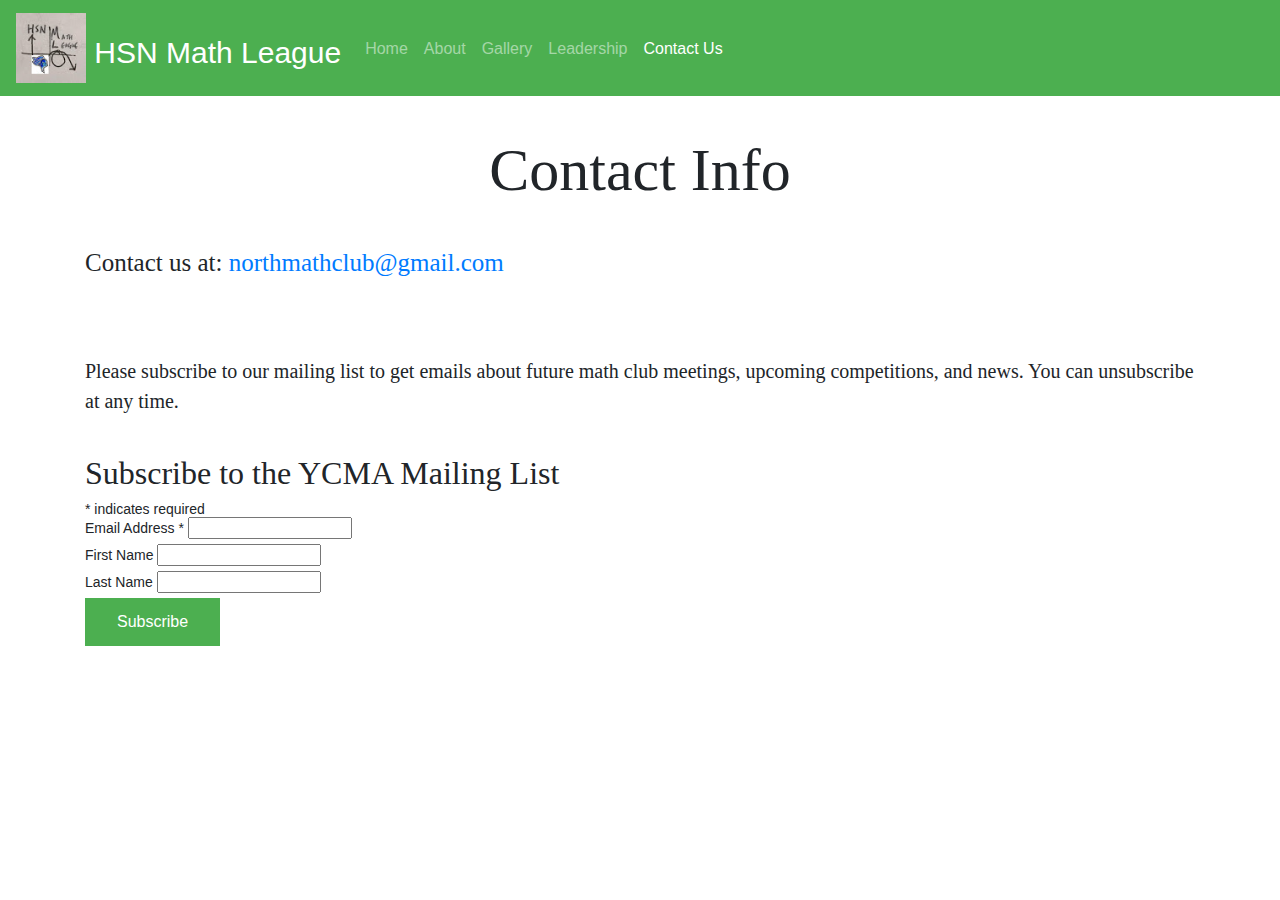
<file: contact.html>
<!DOCTYPE html>
<html>
  <head>
    <link rel="stylesheet" href="https://maxcdn.bootstrapcdn.com/bootstrap/4.4.1/css/bootstrap.min.css">
    <link rel="shortcut icon" type="image/x-icon" href="Images/logo.png" />
    <link rel = "stylesheet" href="css/main.css"/>
    <title>Contact</title>
    <!--Import materialize.css-->
    <!--Import Google Icon Font-->
    <link href="https://fonts.googleapis.com/icon?family=Material+Icons" rel="stylesheet">
    <!--Let browser know website is optimized for mobile-->
    <meta name="viewport" content="width=device-width, initial-scale=1.0"/>
    <style>
      .padding2 {
        margin-top: 1cm;
        margin-bottom: 1cm;
      }
    </style>
</head>
  <body>

    <header>
      <nav class="navbar navbar-expand-lg navbar-dark" style="background-color: #4CAF50;">
      <a class="navbar-brand" href="index.html"><img src="Images/logo.png" width="30" height="30" class="d-inline-block align-top" alt="">
        HSN Math League</a>
      <button class="navbar-toggler" type="button" data-toggle="collapse" data-target="#navbarSupportedContent" aria-controls="navbarSupportedContent" aria-expanded="false" aria-label="Toggle navigation">
        <span class="navbar-toggler-icon"></span>
      </button>

      <div class="collapse navbar-collapse" id="navbarSupportedContent">
        <ul class="navbar-nav mr-auto">
          <li class="nav-item">
            <a class="nav-link" href="index.html">Home</a>
          </li>
          <li class="nav-item">
            <a class="nav-link" href="about.html">About</a>
          </li>
          <li class="nav-item">
            <a class="nav-link" href="gallery.html">Gallery</a>
          </li>
          <li class="nav-item">
            <a class="nav-link" href="leadership.html">Leadership</a>

          <li class="nav-item active">
            <a class="nav-link" href="contact.html">Contact Us</a>
          </li>
        </ul>
      </div>
    </nav>

      <div class="container">
        <h1 class="padding2">Contact Info</h1>
      </div>
    </header>
    <div class= "container">
    <p style="font-size:25px">
      Contact us at: <a href="mailto: northmathclub@gmail.com">northmathclub@gmail.com</a> <br><br>
    </p>

    <div class="padding2">
      <p style="font-size:20px">Please subscribe to our mailing list to get emails about future math club meetings, upcoming competitions, and news. You can unsubscribe at any time.</p>
    </div>
      <!-- Begin Mailchimp Signup Form -->
<link href="//cdn-images.mailchimp.com/embedcode/classic-10_7.css" rel="stylesheet" type="text/css">
<style type="text/css">
	#mc_embed_signup{background:#fff; clear:left; font:14px Helvetica,Arial,sans-serif; }
	/* Add your own Mailchimp form style overrides in your site stylesheet or in this style block.
	   We recommend moving this block and the preceding CSS link to the HEAD of your HTML file. */
</style>
  <div class="padding2">
      <div id="mc_embed_signup">
      <form action="https://youthconway.us8.list-manage.com/subscribe/post?u=7be209026505f07b387166be5&amp;id=0b0b95fd0d" method="post" id="mc-embedded-subscribe-form" name="mc-embedded-subscribe-form" class="validate" target="_blank" novalidate>
          <div id="mc_embed_signup_scroll">
      	<h2>Subscribe to the YCMA Mailing List</h2>
      <div class="indicates-required"><span class="asterisk">*</span> indicates required</div>
      <div class="mc-field-group">
      	<label for="mce-EMAIL">Email Address  <span class="asterisk">*</span>
      </label>
      	<input type="email" value="" name="EMAIL" class="required email" id="mce-EMAIL">
      </div>
      <div class="mc-field-group">
      	<label for="mce-FNAME">First Name </label>
      	<input type="text" value="" name="FNAME" class="" id="mce-FNAME">
      </div>
      <div class="mc-field-group">
      	<label for="mce-LNAME">Last Name </label>
      	<input type="text" value="" name="LNAME" class="" id="mce-LNAME">
      </div>
      	<div id="mce-responses" class="clear">
      		<div class="response" id="mce-error-response" style="display:none"></div>
      		<div class="response" id="mce-success-response" style="display:none"></div>
      	</div>    <!-- real people should not fill this in and expect good things - do not remove this or risk form bot signups-->
          <div style="position: absolute; left: -5000px;" aria-hidden="true"><input type="text" name="b_7be209026505f07b387166be5_0b0b95fd0d" tabindex="-1" value=""></div>
          <div class="clear"><input type="submit" value="Subscribe" name="subscribe" id="mc-embedded-subscribe" class="button"></div>
          </div>
      </form>
      </div>
    </div>
    <!--End mc_embed_signup-->
    </div>
    <!--materialize and jquery -->
    <script type='text/javascript' src='//s3.amazonaws.com/downloads.mailchimp.com/js/mc-validate.js'></script><script type='text/javascript'>(function($) {window.fnames = new Array(); window.ftypes = new Array();fnames[0]='EMAIL';ftypes[0]='email';fnames[1]='FNAME';ftypes[1]='text';fnames[2]='LNAME';ftypes[2]='text';}(jQuery));var $mcj = jQuery.noConflict(true);</script>
    <script type="text/javascript" src="https://code.jquery.com/jquery-2.1.1.min.js"></script>
    <script src="https://code.jquery.com/jquery-3.2.1.slim.min.js" integrity="sha384-KJ3o2DKtIkvYIK3UENzmM7KCkRr/rE9/Qpg6aAZGJwFDMVNA/GpGFF93hXpG5KkN" crossorigin="anonymous"></script>
    <script src="https://cdnjs.cloudflare.com/ajax/libs/popper.js/1.12.9/umd/popper.min.js" integrity="sha384-ApNbgh9B+Y1QKtv3Rn7W3mgPxhU9K/ScQsAP7hUibX39j7fakFPskvXusvfa0b4Q" crossorigin="anonymous"></script>
    <script src="https://maxcdn.bootstrapcdn.com/bootstrap/4.0.0/js/bootstrap.min.js" integrity="sha384-JZR6Spejh4U02d8jOt6vLEHfe/JQGiRRSQQxSfFWpi1MquVdAyjUar5+76PVCmYl" crossorigin="anonymous"></script>
  </body>

</html>
</file>
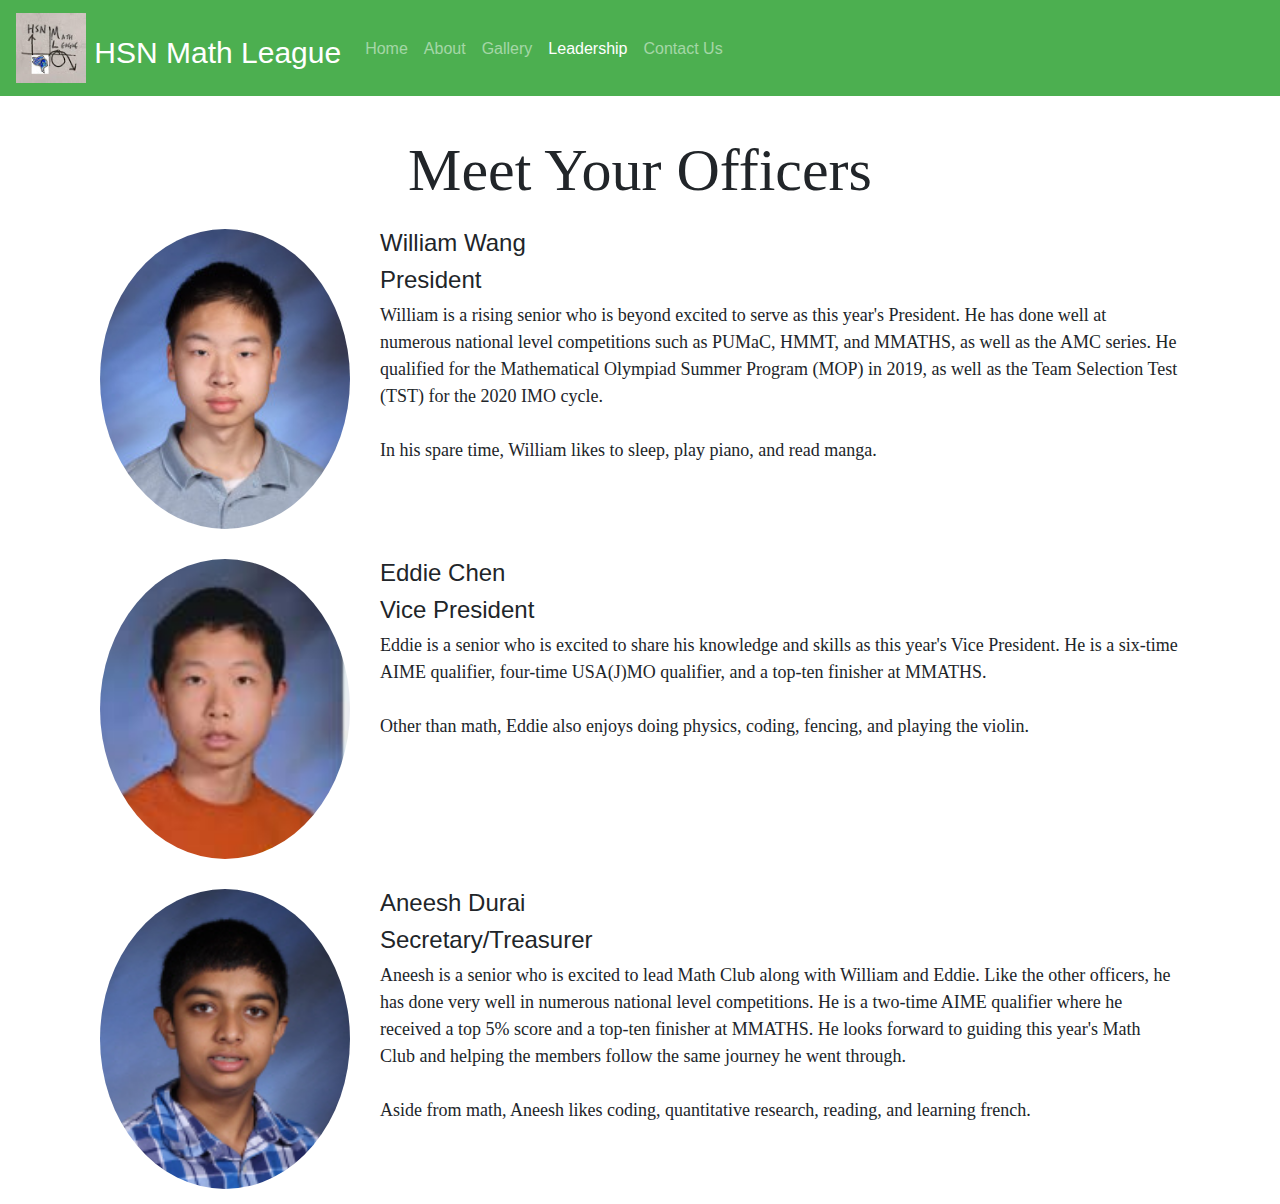
<file: leadership.html>
<!DOCTYPE html>
<html>
  <head>
    <link rel="stylesheet" href="https://maxcdn.bootstrapcdn.com/bootstrap/4.4.1/css/bootstrap.min.css">
    <link rel="shortcut icon" type="image/x-icon" href="Images/logo.png" />
    <link rel = "stylesheet" href="css/main.css"/>
    <title>Leadership</title>
    <!--Import materialize.css-->
    <!--Import Google Icon Font-->
    <link href="https://fonts.googleapis.com/icon?family=Material+Icons" rel="stylesheet">
    <!--Let browser know website is optimized for mobile-->
    <meta name="viewport" content="width=device-width, initial-scale=1.0"/>
    <style>
      .bio {
        display: grid;
        background-color: rgba(255,255,255,0.22);
        grid-template-columns: 250px auto;
        grid-gap: 30px;
        padding: 15px;
      }
      .bio > div{
        font-size: 18px;
      }
      img.resize {
        width: 250px;
        height: auto;
      }
      .padding2 {
        margin-top: 1cm;
      }
    </style>
</head>
  <body>

    <header>
      <nav class="navbar navbar-expand-lg navbar-dark" style="background-color: #4CAF50;">
      <a class="navbar-brand" href="index.html"><img src="Images/logo.png" width="30" height="30" class="d-inline-block align-top" alt="">
        HSN Math League</a>
      <button class="navbar-toggler" type="button" data-toggle="collapse" data-target="#navbarSupportedContent" aria-controls="navbarSupportedContent" aria-expanded="false" aria-label="Toggle navigation">
        <span class="navbar-toggler-icon"></span>
      </button>

      <div class="collapse navbar-collapse" id="navbarSupportedContent">
        <ul class="navbar-nav mr-auto">
          <li class="nav-item">
            <a class="nav-link" href="index.html">Home</a>
          </li>
          <li class="nav-item">
            <a class="nav-link" href="about.html">About</a>
          </li>
          <li class="nav-item">
            <a class="nav-link" href="gallery.html">Gallery</a>
          </li>
          <li class="nav-item active">
            <a class="nav-link" href="leadership.html">Leadership</a>
          </li>
          <li class="nav-item">
            <a class="nav-link" href="contact.html">Contact Us</a>
          </li>
        </ul>
      </div>
    </nav>

      <div class="container">
        <h1 class="padding2">Meet Your Officers</h1>
      </div>
    </header>
    <div class= "container">
      <div class="bio">
        <div class="image-cropper">
          <div><img class="resize" src="Images/william.jpg" alt="William's Image"></div>
        </div>
        <div><h4>William Wang</h4><h4>President</h4><p>William is a rising senior who is beyond excited to serve as this year's President. He has done well at numerous
        national level competitions such as PUMaC, HMMT, and MMATHS, as well as the AMC series. He qualified
        for the Mathematical Olympiad Summer Program (MOP) in 2019, as well as the Team Selection Test (TST)
        for the 2020 IMO cycle.<br><br>In his spare time, William likes to sleep, play piano, and read manga.</p></div>
      </div>
    </div>
    <div class= "container">
      <div class="bio">
        <div class="image-cropper">
          <div><img class="resize" src="Images/eddie.jpg" alt="Eddie's Image"></div>
        </div>
        <div><h4>Eddie Chen</h4><h4>Vice President</h4><p>Eddie is a senior who is excited to share his knowledge and skills as this year's Vice President. He is a six-time AIME qualifier, four-time USA(J)MO qualifier, and a top-ten finisher at MMATHS. 
          <br><br>
          Other than math, Eddie also enjoys doing physics, coding, fencing, and playing the violin.
        </p></div>
      </div>
    </div>
    <div class= "container">
      <div class="bio">
        <div class="image-cropper">
          <div><img class="resize" src="Images/aneesh.jpg" alt="Aneesh's Image"></div>
        </div>
        <div><h4>Aneesh Durai</h4><h4>Secretary/Treasurer</h4><p>Aneesh is a senior who is excited to lead Math Club along with William and Eddie. Like the other officers, he has done very well in numerous national level competitions. He is a two-time AIME qualifier where he received a top 5% score and a top-ten finisher at MMATHS. He looks forward to guiding this year's Math Club and helping the members follow the same journey he went through.
        <br><br>
        Aside from math, Aneesh likes coding, quantitative research, reading, and learning french.
      </p></div>
      </div>
    </div>
    <!--materialize and jquery -->
    <script type="text/javascript" src="https://code.jquery.com/jquery-2.1.1.min.js"></script>
    <script src="https://code.jquery.com/jquery-3.2.1.slim.min.js" integrity="sha384-KJ3o2DKtIkvYIK3UENzmM7KCkRr/rE9/Qpg6aAZGJwFDMVNA/GpGFF93hXpG5KkN" crossorigin="anonymous"></script>
    <script src="https://cdnjs.cloudflare.com/ajax/libs/popper.js/1.12.9/umd/popper.min.js" integrity="sha384-ApNbgh9B+Y1QKtv3Rn7W3mgPxhU9K/ScQsAP7hUibX39j7fakFPskvXusvfa0b4Q" crossorigin="anonymous"></script>
    <script src="https://maxcdn.bootstrapcdn.com/bootstrap/4.0.0/js/bootstrap.min.js" integrity="sha384-JZR6Spejh4U02d8jOt6vLEHfe/JQGiRRSQQxSfFWpi1MquVdAyjUar5+76PVCmYl" crossorigin="anonymous"></script>
  </body>

</html>
</file>
<file: css/main.css>
/* general style css for the entire website  */

* {
    box-sizing: border-box;
  }

  /* background image for the website */
  body {
    background-image: url("https://youthconway.com/ycma_diamond.jpg");
  }
  .navbar {
    min-height: 80px;
  }
  .navbar-brand {
    padding: 10 10px;
    height: 80px;
    line-height: 80px;
    font-size: 30px;
  }
  .navbar-toggle {
    /* (80px - button height 34px) / 2 = 23px */
    margin-top: 23px;
    padding: 9px 10px !important;
  }

  @media (min-width: 768px) {
    .navbar-nav > li > a {
      /* (80px - line-height of 27px) / 2 = 26.5px */
      padding-top: 26.5px;
      padding-bottom: 26.5px;
      line-height: 27px;
    }
  }
  /* formatting for the h1 block*/
h1 {
    font-family: georgia, garamond, serif;
    text-align: center;
    font-size: 60px;
  }

  /* formatting for paragraphs*/
p {
    font-size: 15;
    font-family: Tahoma, georgia;
    margin: auto;
    width: 100%;
  }

h2{
  font-family: Tahoma, georgia;
}

/* width */
::-webkit-scrollbar {
    width: 10px;
}

/* Track */
  ::-webkit-scrollbar-track {
    background: #f1f1f1;
 }

/* Handle */
  ::-webkit-scrollbar-thumb {
    background: #888;
}

/* Handle on hover */
  ::-webkit-scrollbar-thumb:hover {
    background: #555;
}

.image-cropper {
    width: 250px;
    height: 300px;
    position: relative;
    overflow: hidden;
    border-radius: 50%;
}

img {
    display: inline;
    margin: 0 auto;
    height: 100%;
    width: auto;
}

.infoBox div{
    height: 520px;
    margin-left:10px;
    margin-right:10px;
}

#box {
    border-color: #000000;
    border-width: 0px;
    border-style: solid;
    width: 450px;
}

.infoText div {
    text-align: left;
    border-width: 0px;
    border-color: #c8e6c9;
    margin: 0px;
    height: auto;
    width: 400px;
    font-size: 14px;
}

.classTitle div {
    text-align: center;
    font-size: xx-large;
    border-width: 0px;
    margin: 0px;
    border-color: #c8e6c9;
    float: left;
    height: auto;
    width: 400px;

}

.classDesc div {
    text-align: left;
    font-size: x-large;
    border-width: 0px;
    border-color: #c8e6c9;
    margin: 0px;
    height: auto;
    width: 400px;
}

.button {
  background-color: #4CAF50; /* Green */
  border: none;
  color: white;
  padding: 15px 32px;
  text-align: center;
  text-decoration: none;
  display: inline-block;
  font-size: 16px;
}

.jumbotron {
  background-image: url("../img/jumbotron_bg.jpg");
  background-size: cover;
}

.nav-wrapper {
  background-color: #333333
}
</file>
